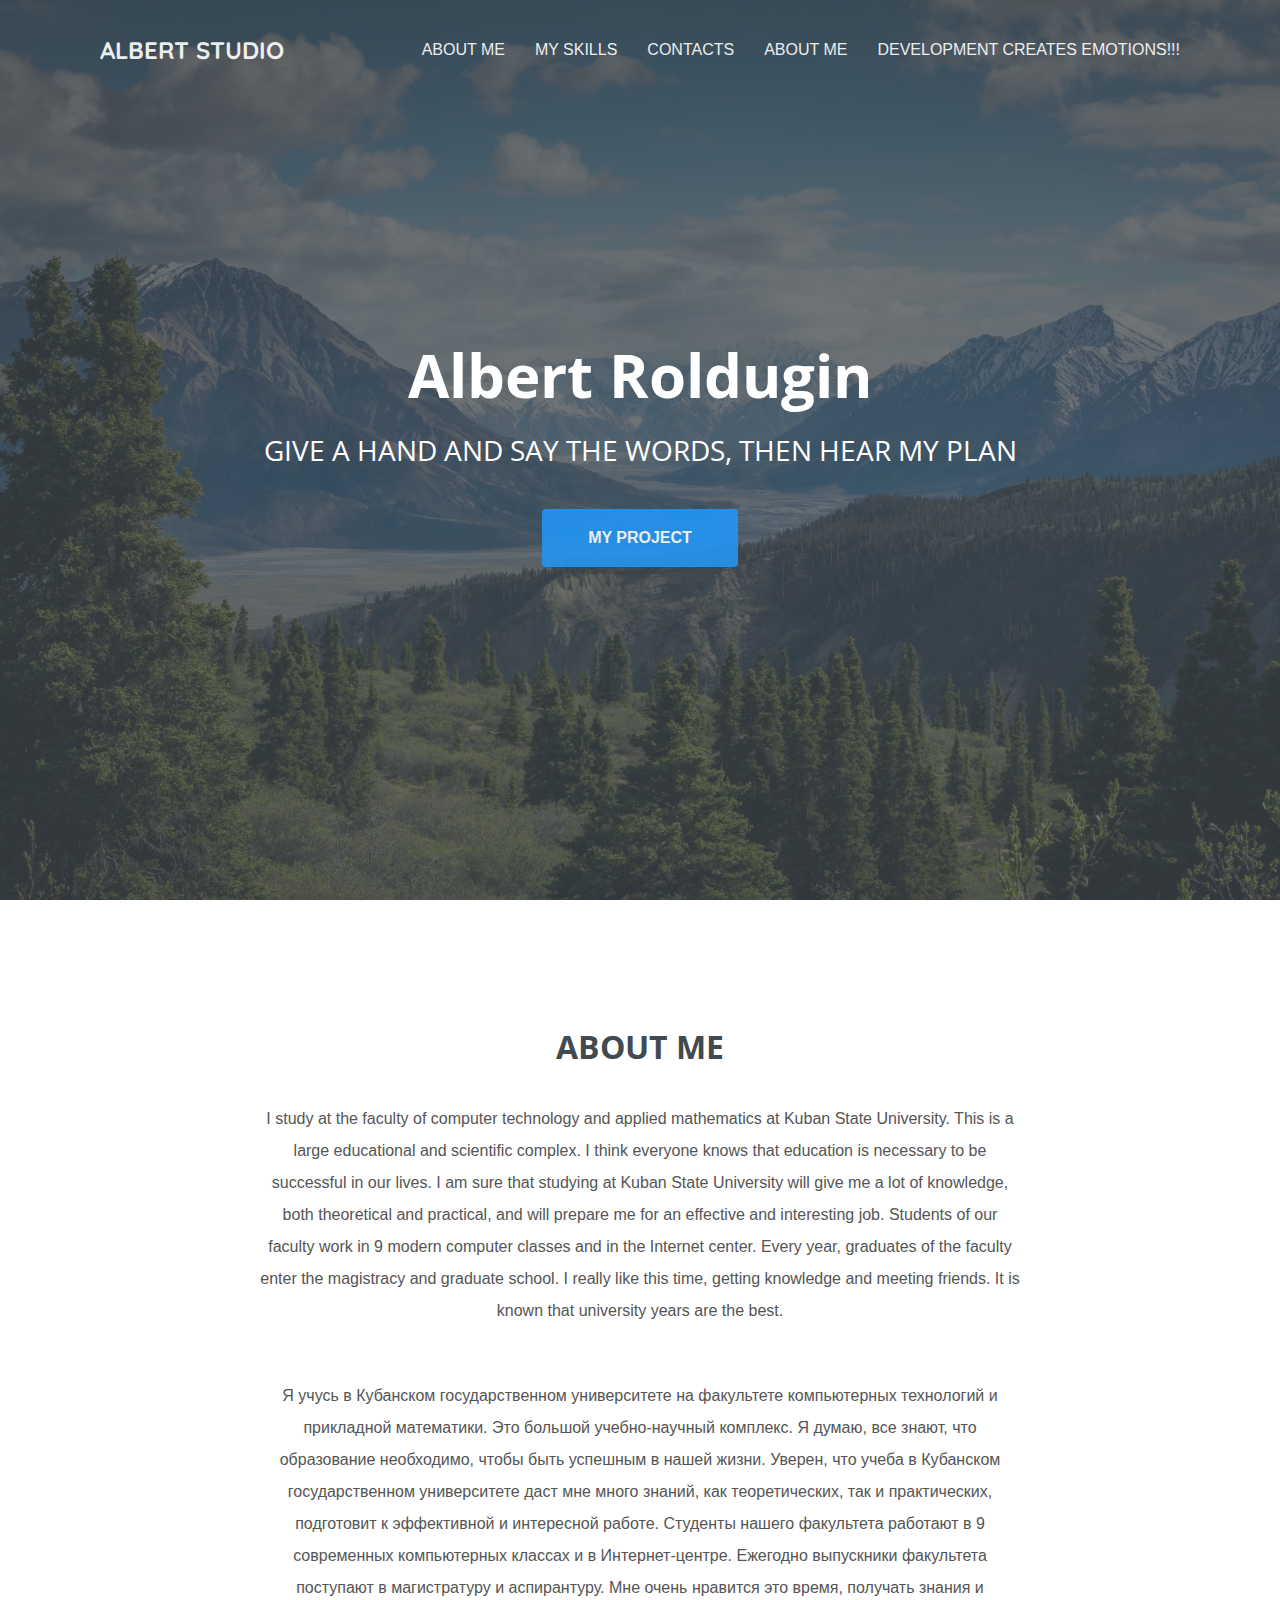
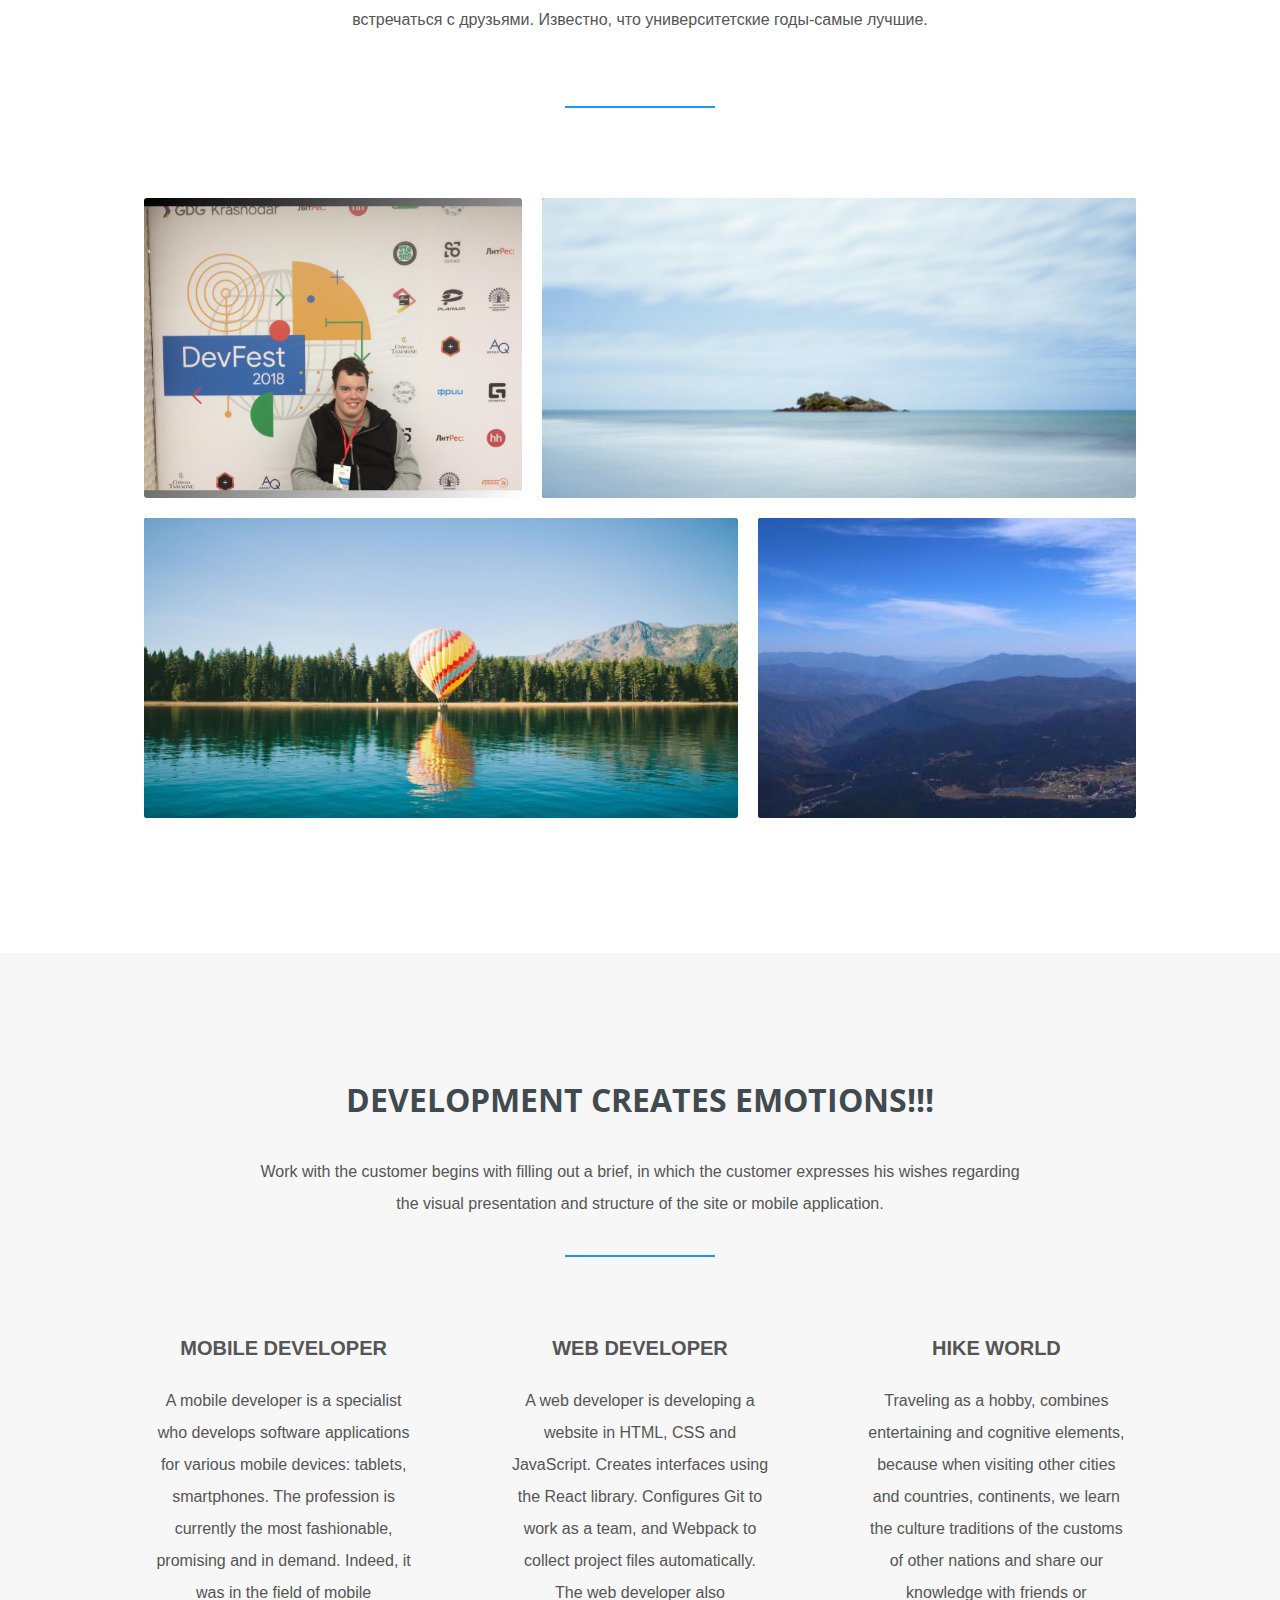
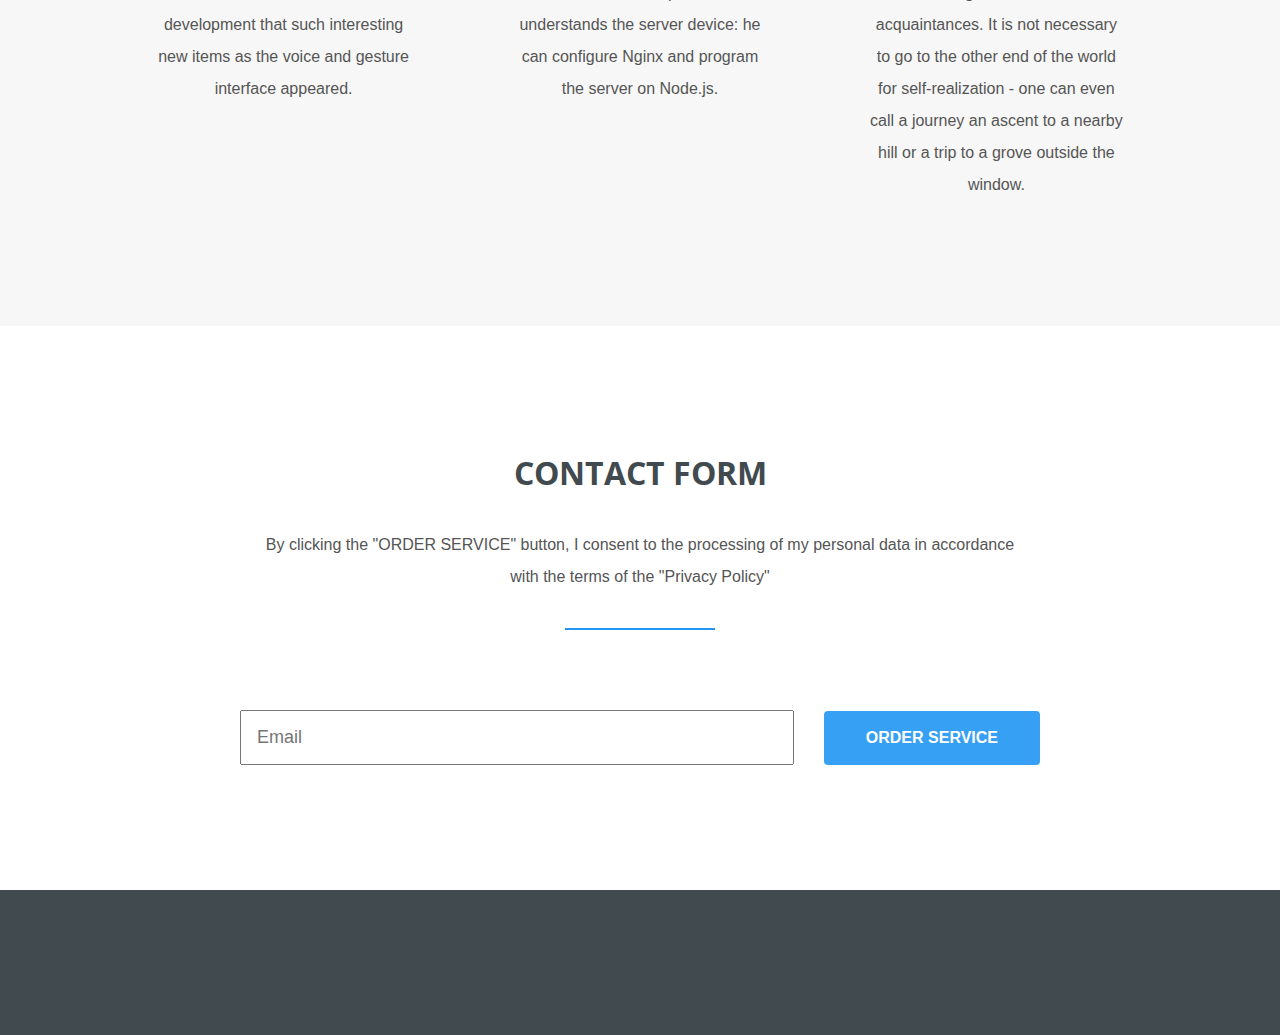
<file: index.html>
<!DOCTYPE html>
<html>
<head>
    <meta charset="utf-8">
    <meta http-equiv="X-UA-Compatible" content="IE=edge">
    <meta name="viewport" content="width=device-width, initial-scale=1">
    <title>Kubsu Portfolio Page</title>

	<link href="https://fonts.googleapis.com/css?family=Open+Sans" rel="stylesheet">
	<link href="https://fonts.googleapis.com/css?family=Quicksand" rel="stylesheet">
    <link rel="stylesheet" href="https://use.fontawesome.com/releases/v5.7.2/css/all.css" integrity="sha384-fnmOCqbTlWIlj8LyTjo7mOUStjsKC4pOpQbqyi7RrhN7udi9RwhKkMHpvLbHG9Sr" crossorigin="anonymous">
	<link rel="stylesheet" href="assets/css/styles.css">
    <link rel="shortcut icon" href="assets/img/unnamed.jpg" type="image/x-icon">
</head>

<body>


		<header>
			<div class="header__1200px">
				<div><h2><a href="#">ALBERT STUDIO</a></h2></div>
				<nav>
					<li><a href="#ABOUT">ABOUT ME</a></li>
					<li><a href="#MY SKILLS">MY SKILLS</a></li>
					<li><a href="#">CONTACTS</a></li>
					<li><a name="ABOUT"> ABOUT ME</a></li>
					<li><a name="MY SKILLS">DEVELOPMENT CREATES EMOTIONS!!!</a></li>
				</nav>
			</div>
		</header>

	<section class="hero">
		<div class="background-image" style="background-image: url(assets/img/hero.jpg);"></div>
		<h1>Albert Roldugin </h1>
		<h3>GIVE A HAND AND SAY THE WORDS, THEN HEAR MY PLAN</h3>
		<a href="tasks.html" class="btn">My Project</a>
	</section>


	<section class="our-work">
		<h3 class="title">ABOUT ME</h3>
		<!-- <p>^<div class="about__information"> -->
        <div class="information">
            <p>

I study at the faculty of computer technology and applied mathematics at Kuban State University.
This is a large educational and scientific complex.
I think everyone knows that education is necessary to be successful in our lives.
I am sure that studying at Kuban State University will give me a lot of knowledge, both theoretical and practical, and will prepare me for an effective and interesting job.
Students of our faculty work in 9 modern computer classes and in the Internet center. Every year, graduates of the faculty enter the magistracy and graduate school.
I really like this time, getting knowledge and meeting friends.
It is known that university years are the best.
            </p>
            <br>
            <p>
                Я учусь в Кубанском государственном университете на факультете компьютерных технологий и прикладной математики.
Это большой учебно-научный комплекс.
Я думаю, все знают, что образование необходимо, чтобы быть успешным в нашей жизни.
Уверен, что учеба в Кубанском государственном университете даст мне много знаний, как теоретических, так и практических, подготовит к эффективной и интересной работе.
Студенты нашего факультета работают в 9 современных компьютерных классах и в Интернет-центре. Ежегодно выпускники факультета поступают в магистратуру и аспирантуру.
Мне очень нравится это время, получать знания и встречаться с друзьями.
Известно, что университетские годы-самые лучшие.

            </p>
        </div>
    </div></p>
		<hr>

		<ul class="grid">

			<li class="small imgPhoto">
				<img src="assets/img/rdV0dX4YCkI.jpg" alt="">
				<div class="img__info">
					<h1>Да да я появился</h1>
					<hr>
					<p>Тут что-то написано</p>
				</div>
			</li>
			<li class="large imgPhoto">
				<img src="assets/img/island.jpg" alt="">
				<div class="img__info">
					<h1>Да да я появился</h1>
					<hr>
					<p>Тут что-то написано</p>
				</div>
			</li>
			<li class="large imgPhoto">
				<img src="assets/img/balloon.jpg" alt="">
				<div class="img__info">
					<h1>Да да я появился</h1>
					<hr>
					<p>Тут что-то написано</p>
				</div>
			</li>
			<li class="small imgPhoto">
				<img src="assets/img/mountain.jpg" alt="">
				<div class="img__info">
					<h1>Да да я появился</h1>
					<hr>
					<p>Тут что-то написано</p>
				</div>
			</li>

		</div>
	</section>


	<section class="features">
		<h3 class="title">DEVELOPMENT CREATES EMOTIONS!!!</h3>
		<p>Work with the customer begins with filling out a brief, in which the customer expresses his wishes regarding the visual presentation and structure of the site or mobile application.</p>
		<hr>

		<ul class="grid">
			<li>
				<i class="fas fa-mobile-alt"></i>
				<h4>MOBILE DEVELOPER</h4>
				<p>A mobile developer is a specialist who develops software applications for various mobile devices: tablets, smartphones. The profession is currently the most fashionable, promising and in demand. Indeed, it was in the field of mobile development that such interesting new items as the voice and gesture interface appeared.</p>

			</li>
			<li>
				<i class="fas fa-cubes"></i>
				<h4>WEB DEVELOPER</h4>
				<p>A web developer is developing a website in HTML, CSS and JavaScript. Creates interfaces using the React library. Configures Git to work as a team, and Webpack to collect project files automatically. The web developer also understands the server device: he can configure Nginx and program the server on Node.js.</p>
			</li>
			<li>
				<i class="fas fa-globe-europe"></i>
				<h4>HIKE WORLD</h4>
				<p>Traveling as a hobby, combines entertaining and cognitive elements, because when visiting other cities and countries, continents, we learn the culture traditions of the customs of other nations and share our knowledge with friends or acquaintances. It is not necessary to go to the other end of the world for self-realization - one can even call a journey an ascent to a nearby hill or a trip to a grove outside the window.</p>
			</li>
		</div>
	</section>


	<section class="contact">
		<h3 class="title">CONTACT FORM</h3>
		<p>By clicking the "ORDER SERVICE" button, I consent to the processing of my personal data in accordance with the terms of the "Privacy Policy"</p>
		<hr>

		<form>
			<input type="email" placeholder="Email">
			<a href="#" class="btn">order service</a>
		</form>
	</section>





	<!-- <div class="hhh">
		<div class="ppp">
			<h1>text 1</h1>
			<p>text 1</p>
		</div>
		<div class="ppp">
			<h1>text 2</h1>
			<p>text 2</p>
		</div>
		<div class="ppp">
			<h1>text 3</h1>
			<p>text 3</p>
		</div>

		<div id="ppp">
			<h1>text id</h1>
			<p>text id</p>
		</div>
	</div> -->




	<footer>
		<ul>
			<li><a href="https://twitter.com/home" target="_blanck">		<i class="fab fa-twitter-square"></i>		</a></li>
			<li><a href="https://ru-ru.facebook.com" target="_blanck">		<i class="fab fa-facebook-square"></i>		</a></li>
			<li><a href="https://github.com" target="_blanck">		<i class="fab fa-git-square"></i></a></li>
			<li><a href="https://vk.com/aroldugin" target="_blanck">		<i class="fab fa-vk"></i>		</a></li>
		</ul>
	</footer>

</body>

</html>
</file>
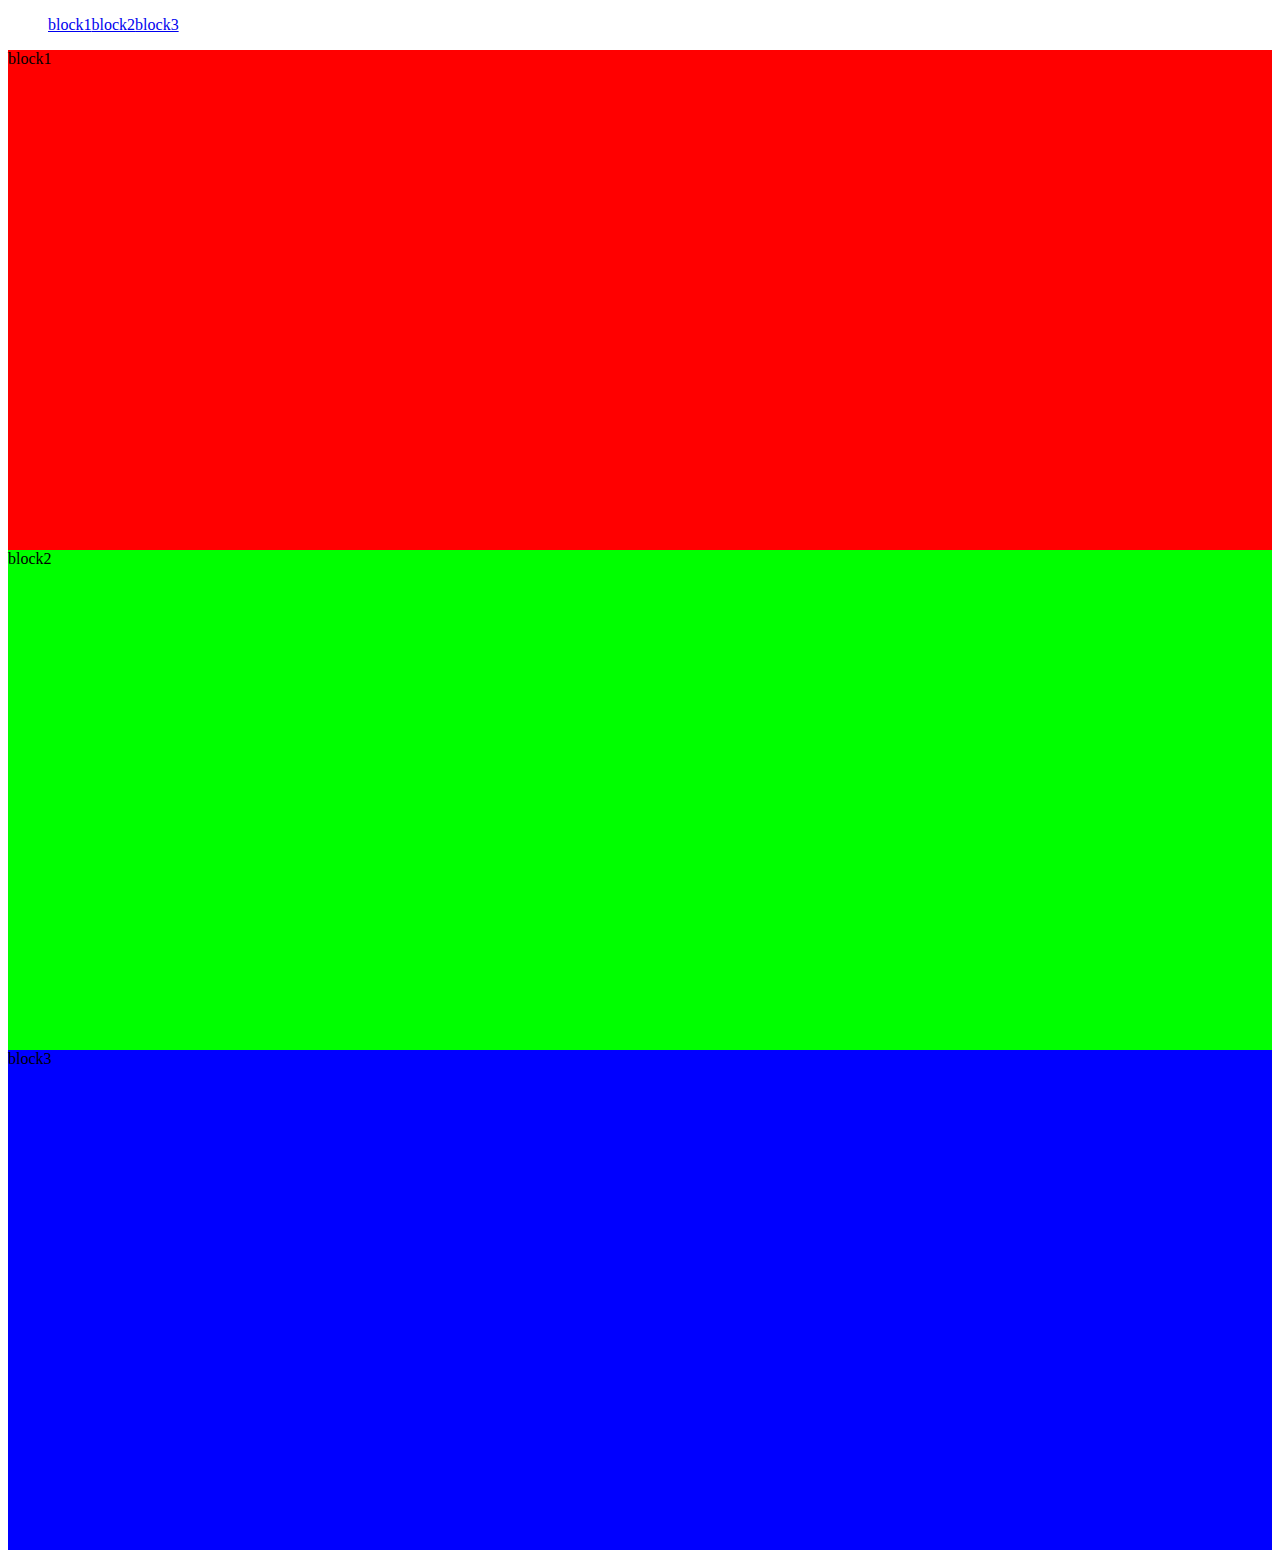
<file: scroll.html>
<!DOCTYPE html>
<html lang="ru">
<head>
	<meta charset="UTF-8">
	<title>Плавный scroll jQuery</title>
	<!--Подключаем jQuery-->
	<script src="http://code.jquery.com/jquery-1.7.1.min.js"></script>
	<style>
		.nav ul{
			overflow: hidden;
		}
		.nav li{
			list-style: none;
			float: left;
		}
		#block1{
			width:100%;
			height:500px;
			background-color: #f00;
		}
		#block2{
			width:100%;
			height:500px;
			background-color: #0f0;
		}
		#block3{
			width:100%;
			height:500px;
			background-color: #00f;
		}
	</style>
</head>
<body>
	<div class="nav">
		<ul>
			<li><a href="#block1">block1</a></li>
			<li><a href="#block2">block2</a></li>
			<li><a href="#block3">block3</a></li>
		</ul>
	</div>
	<div id="block1">block1</div>
	<div id="block2">block2</div>
	<div id="block3">block3</div>
</body>
</html>
<script type="text/javascript">
	jQuery(document).ready(function(){
	    jQuery('.nav a[href^="#"]').click( function(){
	        var scroll_el = jQuery(this).attr('href');
	        var destination = jQuery(scroll_el).offset().top;
	        if (jQuery(scroll_el).length != 0) {
	            jQuery('html, body').animate( { scrollTop: destination }, 1100 );
	        }
	        return false;
	    });
	})
</script>
</file>
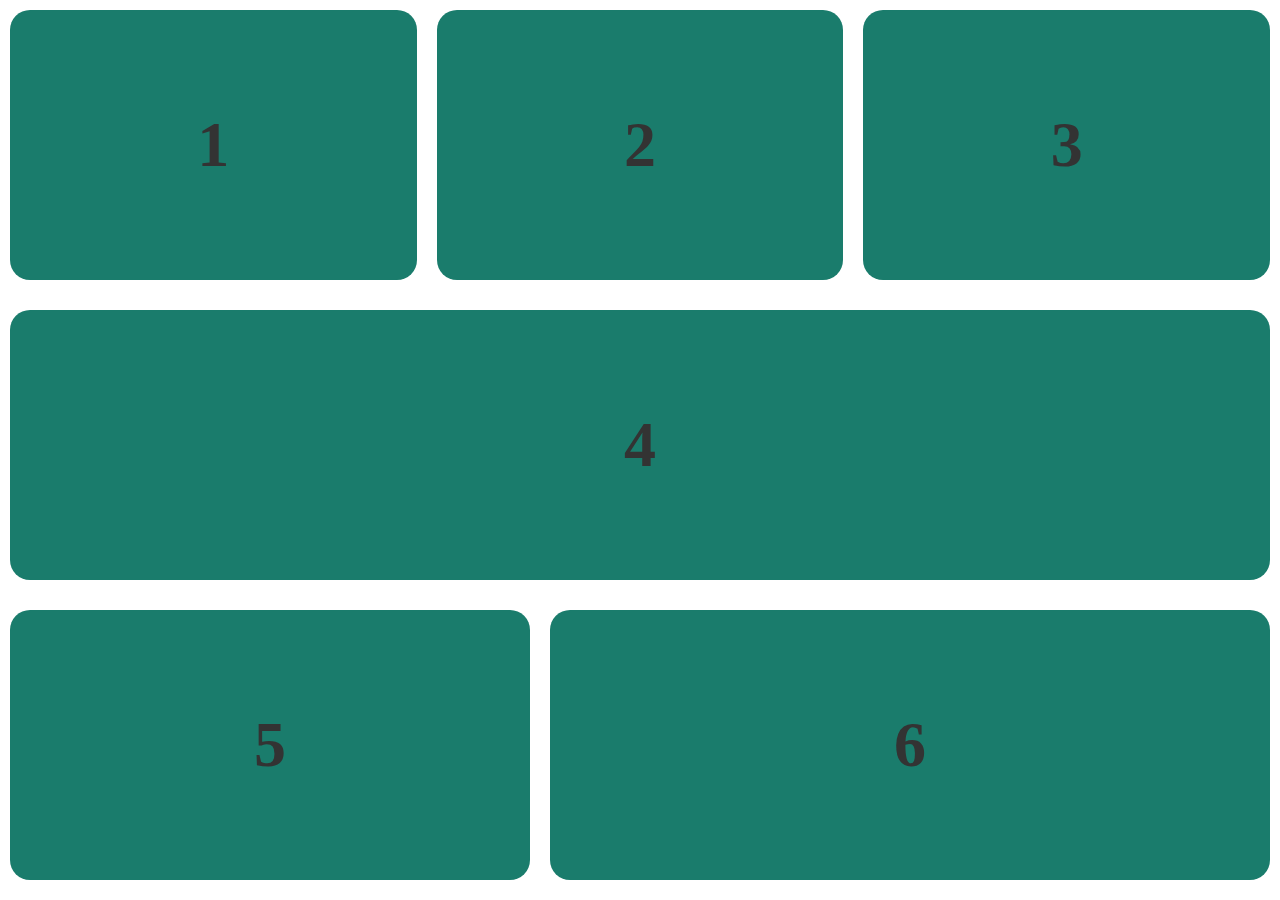
<file: task2.html>
<!DOCTYPE html>
<html lang="en">
<head>
    <meta charset="UTF-8">
    <meta name="viewport" content="width=device-width, initial-scale=1.0">
    <title>Задание 2</title>
    <link rel="stylesheet" href="assets/css/task2.css">
</head>
<body>
    <div class="container">
        <div class="item"><span>1</span></div>
        <div class="item"><span>2</span></div>
        <div class="item"><span>3</span></div>
        <div class="item" style="flex-basis: 100%;"><span>4</span></div>
        <div class="item"><span>5</span></div>
        <div class="item" style="flex-grow: 2;"><span>6</span></div>
    </div>
</body>
<script src="assets/js/task2.js"></script>
</html>
</file>
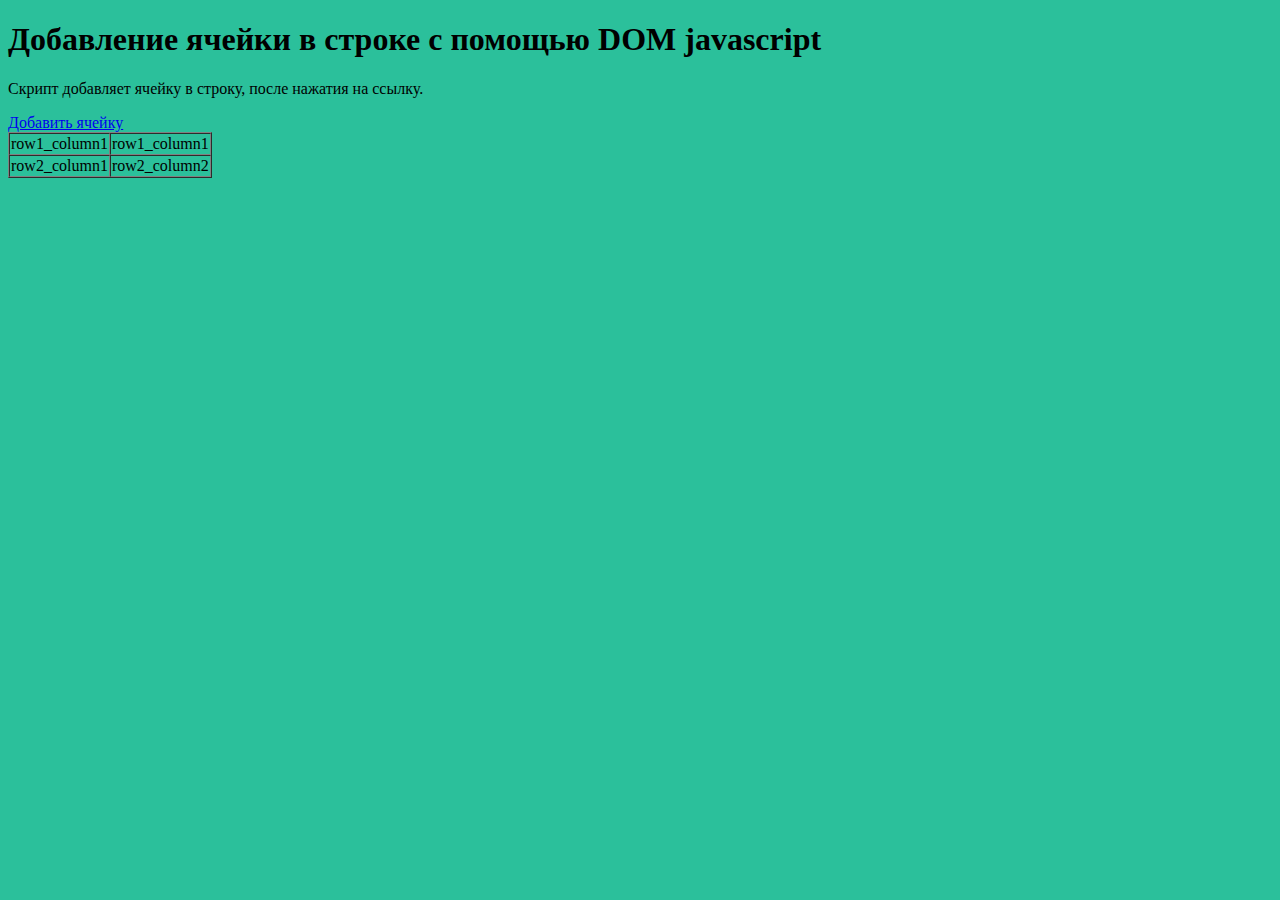
<file: task3.html>
<!DOCTYPE html>
<html lang="en">
<head>
    <meta charset="UTF-8">
    <meta name="viewport" content="width=device-width, initial-scale=1.0">
    <title>Table.append</title>
</head>
<body>


    <style>
        body {
            background-color: #2bc09b;
        }
    </style>

    <h1>Добавление ячейки в строке с помощью DOM javascript</h1>
    <p>Скрипт добавляет ячейку в строку, после нажатия на ссылку.</p>

    <a href="javascript://" onclick="addRow('myTable');return false;">Добавить ячейку</a>
    <table id="myTable" cellspacing="0" border="1">
        <tbody>
            <tr>
                <td>row1_column1</td>
                <td>row1_column1</td>
            </tr>
            <tr>
                <td>row2_column1</td>
                <td>row2_column2</td>
            </tr>
        </tbody>
    </table>

    <script type="text/javascript">
        function addRow(id){
            var elements = document.querySelectorAll('tbody > tr'); 
            for (var i = 0; i < elements.length; i++) { 
                // alert( elements[i].innerHTML );
                var td = document.createElement('td');
                td.innerHTML = 'row1_column1'; 
                elements[i].appendChild(td);
            }
        }
    </script>

</body>
</html>
</file>
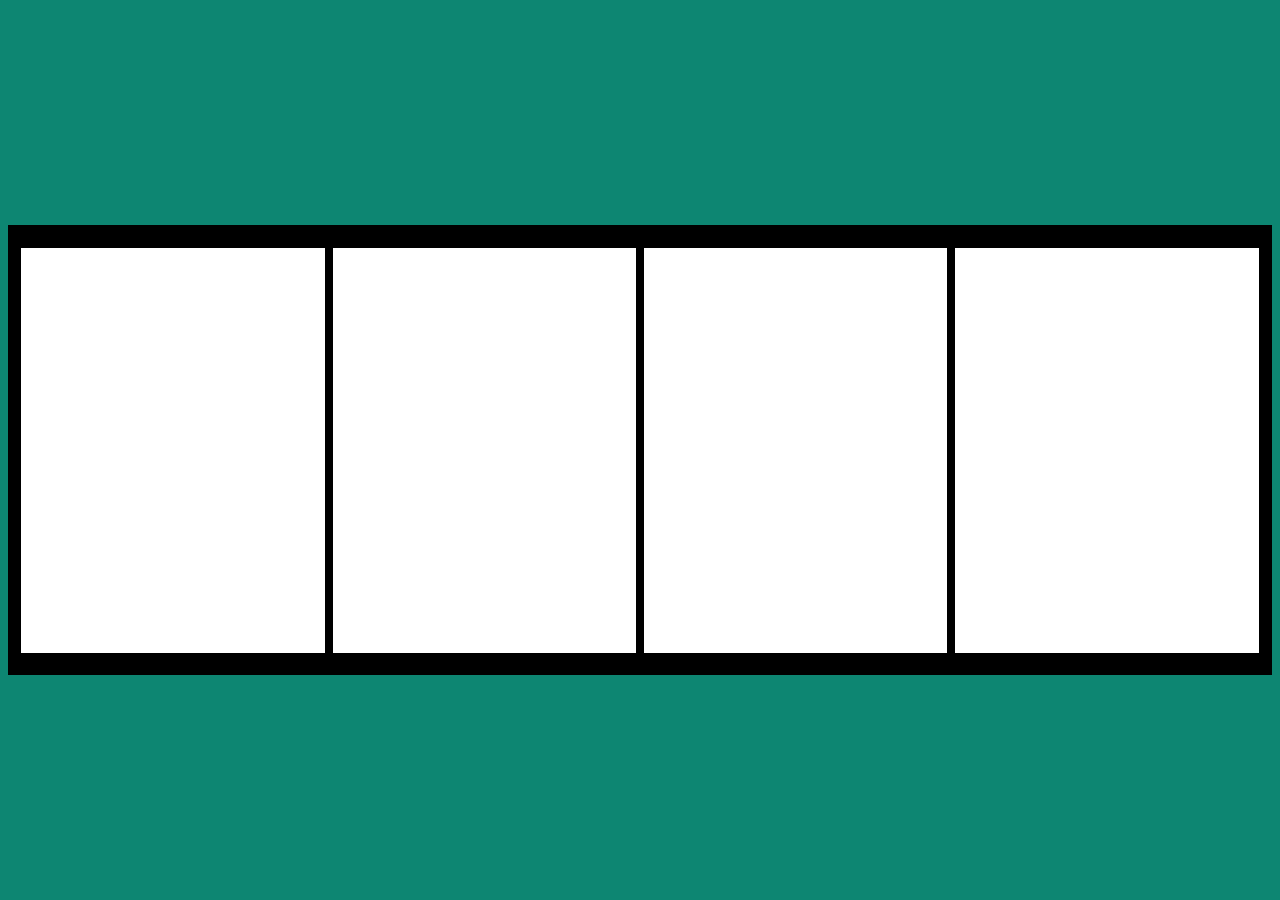
<file: task4.html>
<!DOCTYPE html>
<html lang="en">
<head>
    <meta charset="UTF-8">
    <meta name="viewport" content="width=device-width, initial-scale=1.0">
    <title>Document</title>
</head>
<body>


    <div id="hoverColor" class="container">
        <style>
            body{
                background-color: rgb(13, 134, 114);
            }
          #img__box {
            display: flex;
            justify-content: center;
            align-items: center;
            width: 100%;
            height: 50vh;
            margin-top: 25vh;
            background-color: #000;
          }
  
          .div__img {
            width: 24%;
            margin: 4px;
            height: 90%;
            background-color: #fff;
          }
        </style>


        <div id="img__box">
          <div class="div__img"></div>
          <div class="div__img"></div>
          <div class="div__img"></div>
          <div class="div__img"></div>
        </div>


        <script>
            img__box.onclick = tabler;
            img__box.onmouseover = img__box.onmouseout = handler;
            function handler(event) {
                var Mass = document.querySelectorAll("#img__box .div__img");
                let rand = Math.random() * (Mass.length);
                var i = Math.floor(rand);
                if (event.type == 'mouseover') {
                    var step;
                    for (step = 0; step < Mass.length; step++) {
                        Mass[step].style.backgroundColor = "#fff";
                    }
                }
                if (event.type == 'mouseout') {
                    Mass[i].style.backgroundColor = "rgb(255, 208, 0)";
                }
            }
            function tabler(event) {
                var Mass = document.querySelectorAll("#img__box .div__img");
                let rand = Math.random() * (Mass.length);
                var i = Math.floor(rand);
                var step;
                for (step = 0; step < Mass.length; step++) {
                    Mass[step].style.backgroundColor = "#fff";
                }
                Mass[i].style.backgroundColor = "rgb(255, 208, 0)";
            }
        </script>
      </div>

    
</body>
</html>
</file>
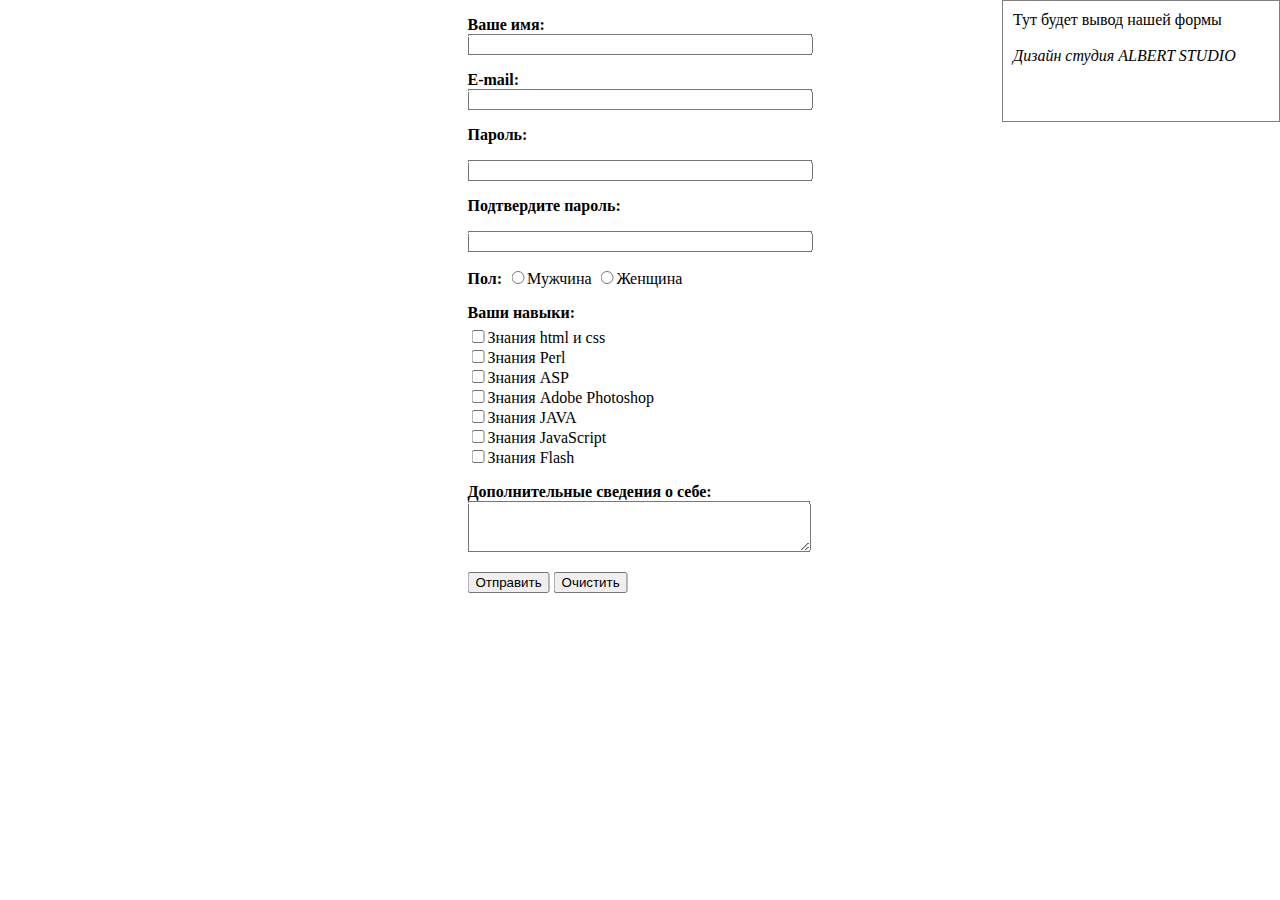
<file: task7.html>
<!DOCTYPE html>
<html lang="en">
<head>
    <meta charset="UTF-8">
    <meta name="viewport" content="width=device-width, initial-scale=1.0">
    <title>Document</title>
    <link rel="stylesheet" href="assets/css/task7.css">

    <script type="text/javascript" src="jquery.js"></script>
    <script type="text/javascript">

       /**
         * Функция для отправки формы средствами Ajax
         * @author Дизайн студия ox2.ru
         **/
        function AjaxFormRequest(result_id,form_id,url) {
            jQuery.ajax({
                url:     url, //Адрес подгружаемой страницы
                type:     "POST", //Тип запроса
                dataType: "html", //Тип данных
                data: jQuery("#"+form_id).serialize(), 
                success: function(response) { //Если все нормально
                document.getElementById(result_id).innerHTML = response;
            },
            error: function(response) { //Если ошибка
            document.getElementById(result_id).innerHTML = "Ошибка при отправке формы";
            }
         });
    }
</script>

</head>
<body>

    <!-- Блок в который выводим инфу -->
    <div class="result_div_id" id="result_div_id"
    style="position: absolute;
    top: 0;
    right: 0;
    height: 100px;
    width: 20%;
    border: 1px solid gray; 
    padding: 10px;">
        Тут будет вывод нашей формы<br/>
        <br/>
        <em>Дизайн студия ALBERT STUDIO</em>
    </div>

    <!-- Добавляем поле name -->
    <div class="forma">
        <form name="test" method="post" action="" id="form_id">
            <p><b>Ваше имя:</b><br>
            <input type="text" name="name" id="somebodyname" size="40">
            </p>
            <p><b>E-mail:</b><br>
                <input type="email" name="email" id="somebodymail" size="40" onblur="validateEmail()">
            </p>
            <p><b>Пароль:</b>
                <div>
                    <input id="password1" width="100%" type="password" size="40">
                </div>
                
            <p><b>Подтвердите пароль:</b>
                <div>
                    <input id="password2" type="password" size="40" onblur="validatePassword()">
                </div>
            </p>
            <p><span style="margin-left: 0;"><b>Пол:</b></span>
                <input type="radio" id="radio-1-1" name="Gender" value="male" class="regular-radio" 
                /><label for="radio-1-1"></label><span>Мужчина</span>
                <input type="radio" id="radio-1-2" name="Gender" value="female" class="regular-radio" 
                /><label for="radio-1-2"></label><span>Женщина</span>
            </p>
            <p><b>Ваши навыки:</b><Br><span style="display:block; height: 5px"></span>
            <input type="checkbox" id="checkbox-1-1" class="regular-checkbox" name="browser" value="ie"><label for="checkbox-1-1"></label><span>Знания html и css</span><Br>
            <input type="checkbox" id="checkbox-1-2" class="regular-checkbox" name="browser" value="ie"><label for="checkbox-1-2"></label><span>Знания Perl</span><Br>
            <input type="checkbox" id="checkbox-1-3" class="regular-checkbox" name="browser" value="ie"><label for="checkbox-1-3"></label><span>Знания ASP</span><Br>
            <input type="checkbox" id="checkbox-1-4" class="regular-checkbox" name="browser" value="ie"><label for="checkbox-1-4"></label><span>Знания Adobe Photoshop</span><Br>
            <input type="checkbox" id="checkbox-1-5" class="regular-checkbox" name="browser" value="ie"><label for="checkbox-1-5"></label><span>Знания JAVA</span><Br>
            <input type="checkbox" id="checkbox-1-6" class="regular-checkbox" name="browser" value="ie"><label for="checkbox-1-6"></label><span>Знания JavaScript</span><Br>
            <input type="checkbox" id="checkbox-1-7" class="regular-checkbox" name="browser" value="ie"><label for="checkbox-1-7"></label><span>Знания Flash</span><Br>
            </p>
            <p><b>Дополнительные сведения о себе:</b><Br>
            <textarea name="comment" id="somebodyinfo" cols="40" rows="3"></textarea></p>
            <p>
                <!-- <input type="submit" value="Отправить" onclick="validatePassword()"> -->
            <input type="button" value="Отправить" onclick="AjaxFormRequest('result_div_id', 'form_id', 'form.php')" />
            <input type="reset" value="Очистить" onchange="clearForm()"></p>
        </form>




        <script type="text/javascript">
            window.onload = function () {
                document.getElementById("password1").onblur = validatePassword;
                document.getElementById("password2").onblur = validatePassword;
            }
            function validateEmail(){
                var email=document.getElementById("somebodymail").value;
                var r = email.match(/^[0-9a-z-\.]+\@[0-9a-z-]{2,}\.[a-z]{2,}$/i);
                if (!r){
                    // document.getElementById("somebodymail").setCustomValidity("email Don't Match");
                    alert('Уверены что email введен верно?')
                    return false
                }
            }
            function validatePassword(){
            var pass2=document.getElementById("password2").value;
            var pass1=document.getElementById("password1").value;
            if (pass1!=pass2 || pass1=="" || pass2=="")
                document.getElementById("password2").setCustomValidity("Passwords Don't Match");
            else
                document.getElementById("password2").setCustomValidity("Passwords Don't Match");
            //empty string means no validation error
            }
  
            function clearForm(){
                document.getElementsByTagName("checkbox").value = "";
                document.getElementsByTagName("password").value = "";
                document.getElementsByTagName("radio").value = "";
                document.getElementById("somebodyinfo").value = "";
                document.getElementById("somebodyname").value = "";
                document.getElementById("somebodymail").value = "";
            }
        </script>






    </div>
</body>
</html>
</file>
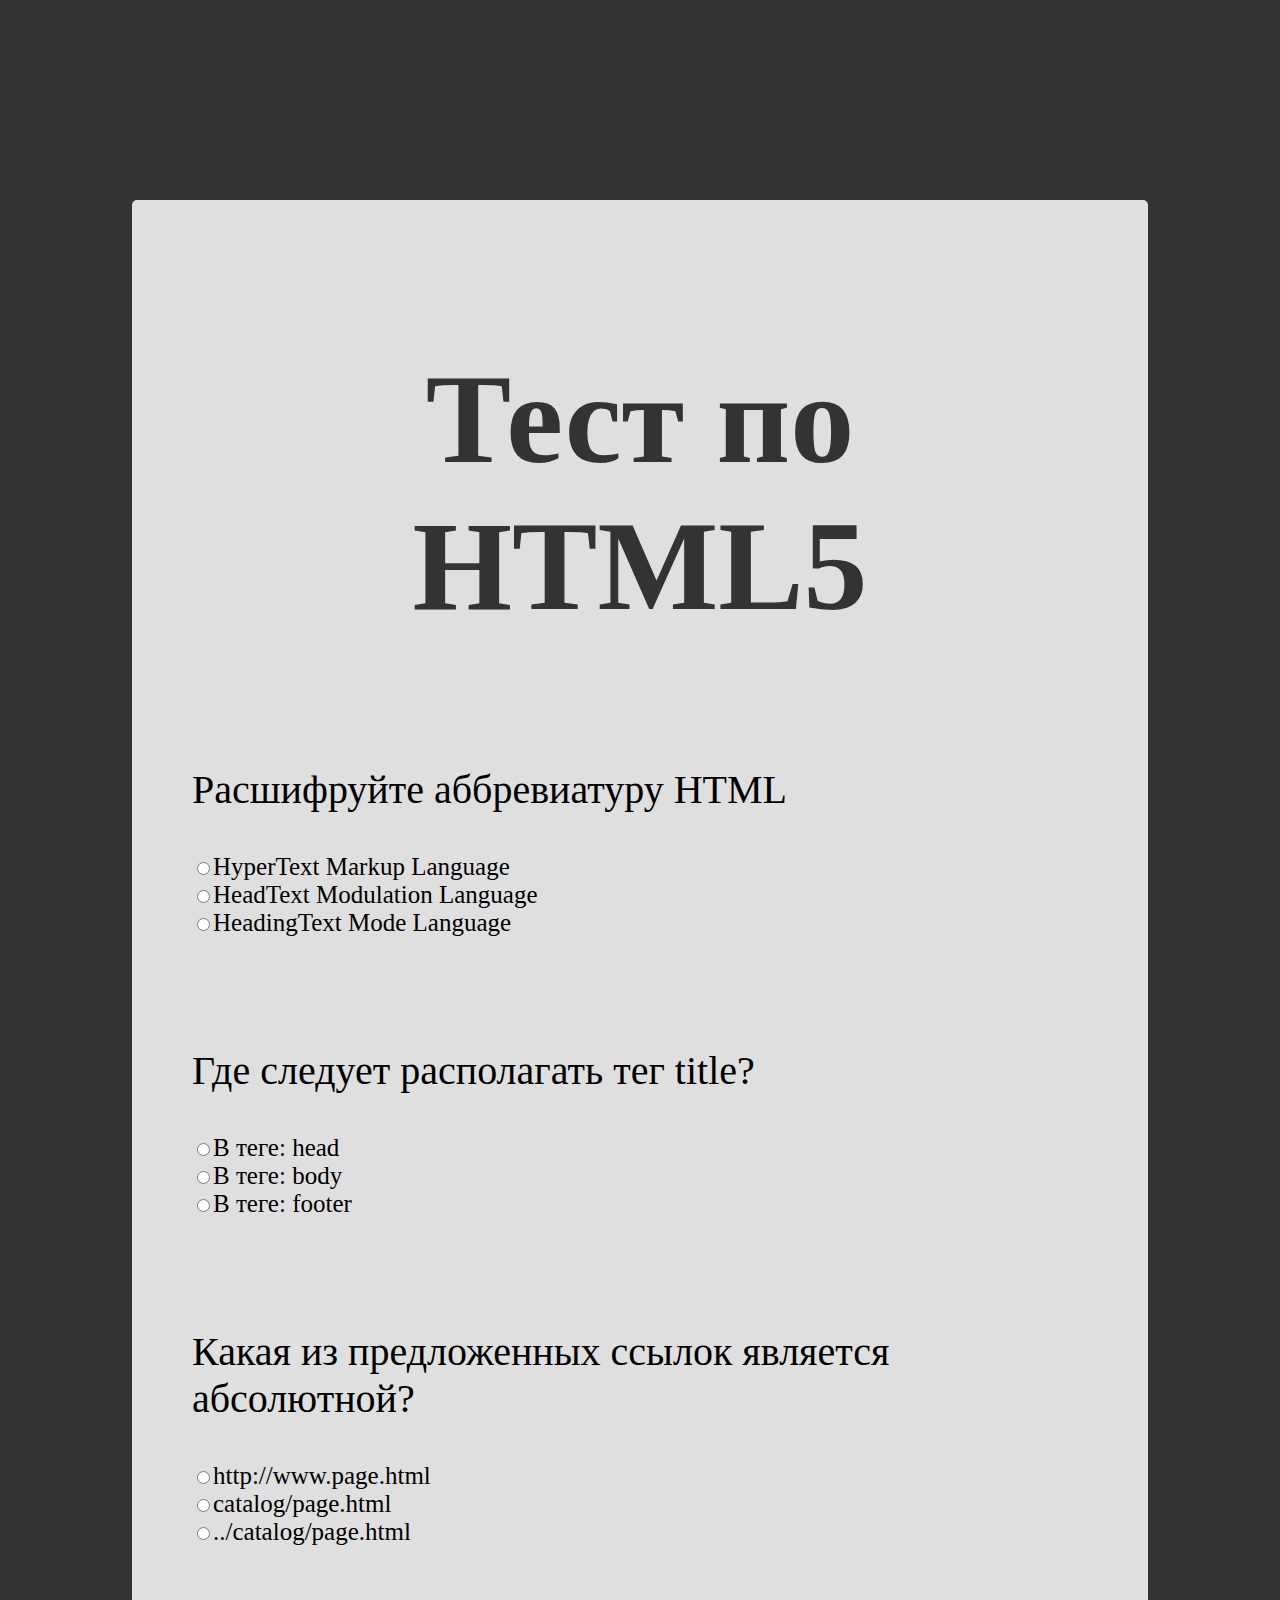
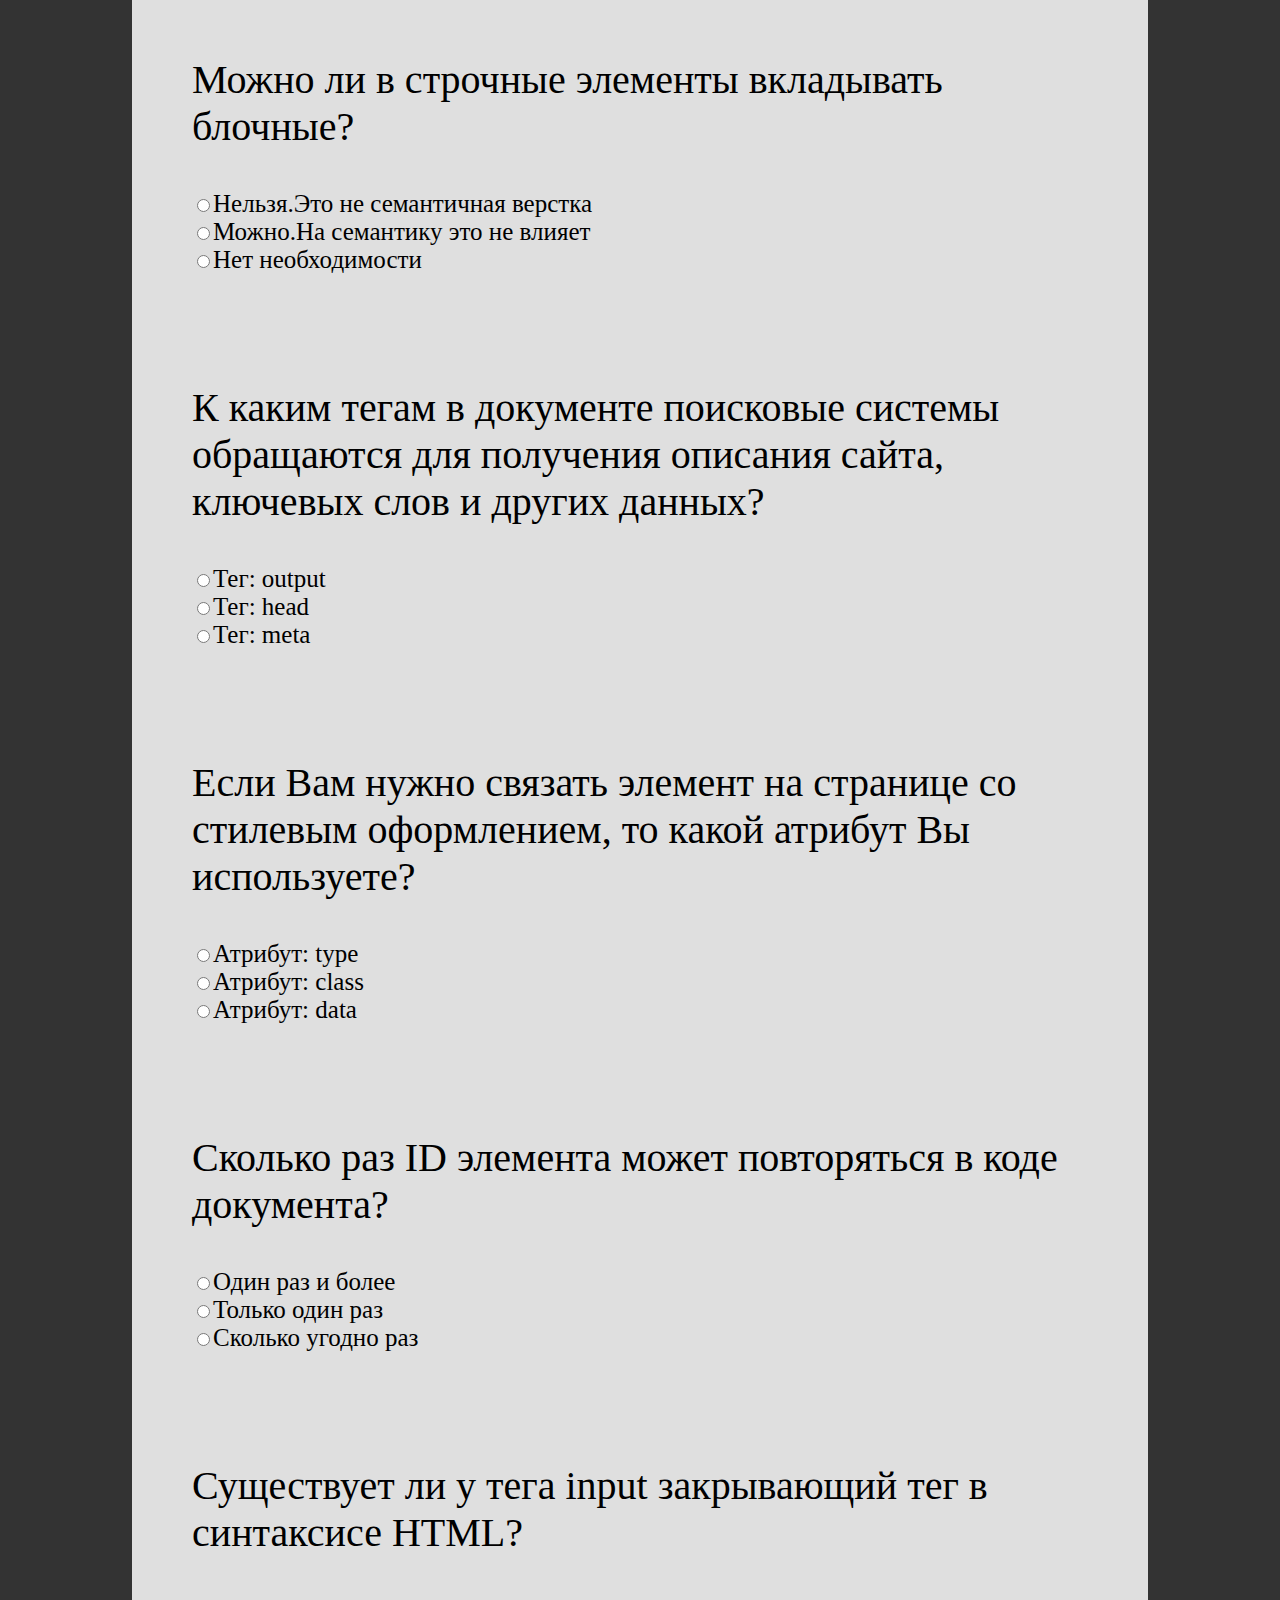
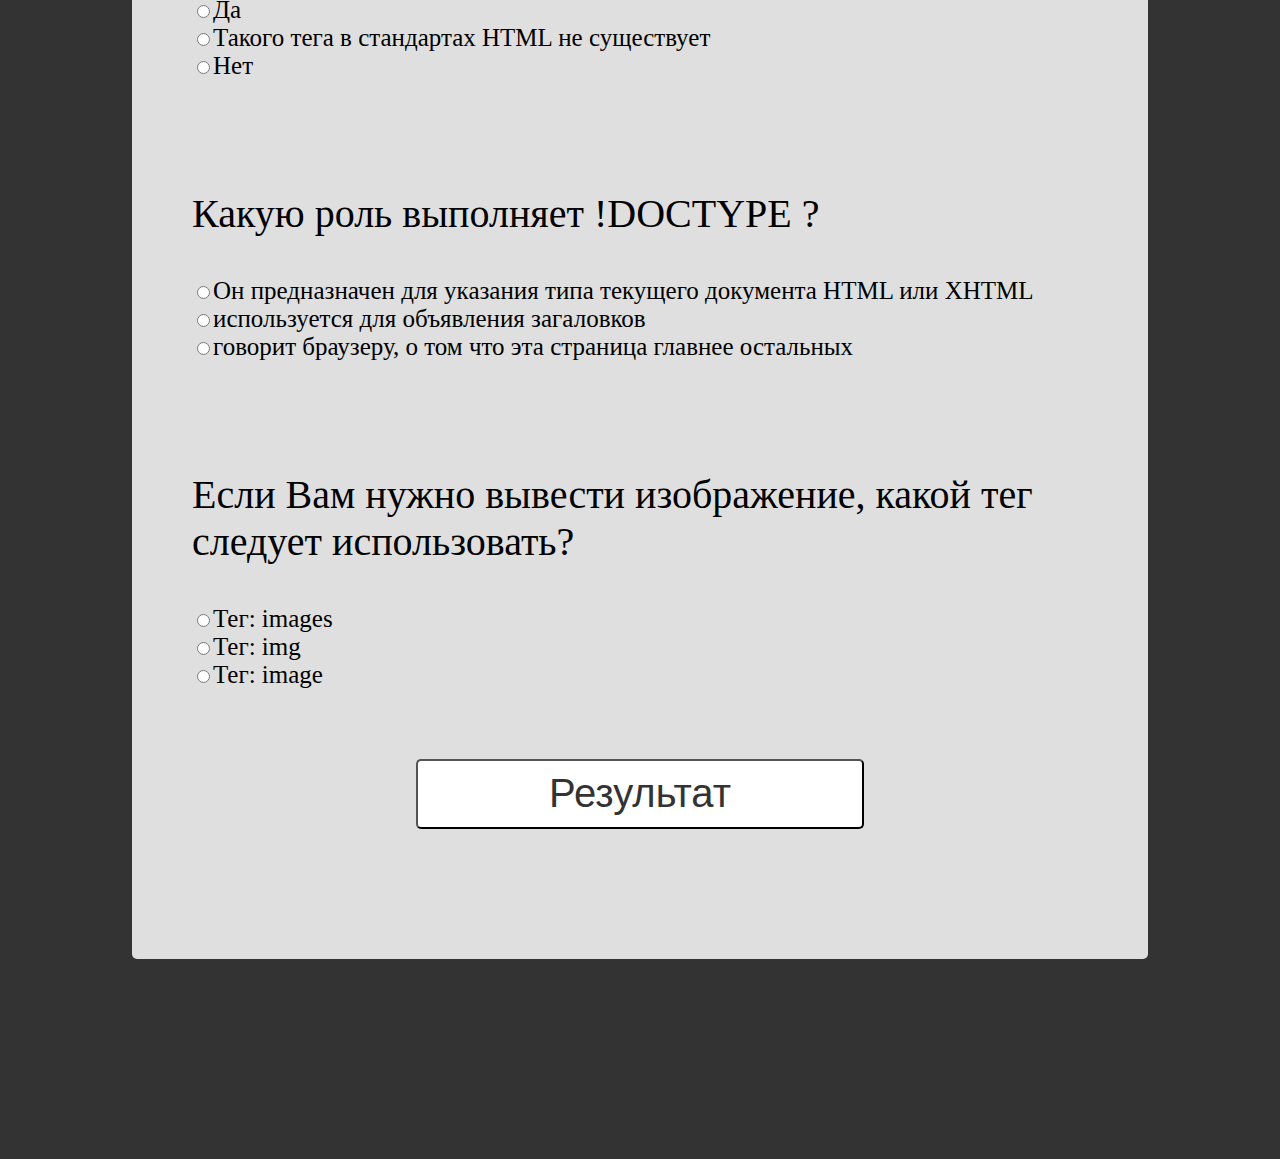
<file: task8.html>
<!DOCTYPE HTML>
<html>
<head>
 <meta charset="utf-8">
 <title> HTML Test</title>
 <link rel="stylesheet" href="assets/css/task8.css">
</head>
<body>


<div class="container">
    <div class="header">
        <h1>Тест по HTML5</h1>
        <div class="main__form">

            <form action="result.php" method="POST">
                <div>
                    <p>Расшифруйте аббревиатуру HTML</p>
                    <label><input  name="q1" type="radio"value="a">HyperText Markup Language</label> 
                    <label><input name="q1" type="radio" value="b">HeadText Modulation Language</label> 
                    <label><input  name="q1" type="radio" value="c">HeadingText Mode Language</label>
                </div>
                <div>
                    <p>Где следует располагать тег title?</p>
                    <label><input name="q2" type="radio" value="a" >В теге: head</label> 
                    <label><input name="q2" type="radio"value="b">В теге: body</label> 
                    <label><input name="q2" type="radio"value="c">В теге: footer</label>
                </div>
                <div>
                    <p>Какая из предложенных ссылок является абсолютной?</p>
                    <label><input name="q3" type="radio" value="a" >http://www.page.html</label> 
                    <label><input name="q3" type="radio"value="b">catalog/page.html</label> 
                    <label><input name="q3" type="radio"value="c">../catalog/page.html</label>
                </div>
                <div>
                    <p>Можно ли в строчные элементы вкладывать блочные?</p>
                    <label><input name="q4" type="radio" value="a" >Нельзя.Это не семантичная верстка</label> 
                    <label><input name="q4" type="radio"value="b">Можно.На семантику это не влияет</label> 
                    <label><input name="q4" type="radio"value="c">Нет необходимости</label>
                </div>
                <div>
                    <p>К каким тегам в документе поисковые системы обращаются для получения описания сайта, ключевых слов и других данных?</p>
                    <label><input name="q5" type="radio" value="a" >Тег: output</label> 
                    <label><input name="q5" type="radio"value="b">Тег: head</label> 
                    <label><input name="q5" type="radio"value="c">Тег: meta</label>
                </div>
                <div>
                    <p>Если Вам нужно связать элемент на странице со стилевым оформлением, то какой атрибут Вы используете?</p>
                    <label><input name="q6" type="radio" value="a" >Атрибут: type</label> 
                    <label><input name="q6" type="radio"value="b">Атрибут: class</label> 
                    <label><input name="q6" type="radio"value="c">Атрибут: data</label>
                </div>
                <div>
                    <p>Сколько раз ID элемента может повторяться в коде документа?</p>
                    <label><input name="q7" type="radio" value="a" >Один раз и более</label> 
                    <label><input name="q7" type="radio"value="b">Только один раз</label> 
                    <label><input name="q7" type="radio"value="c">Сколько угодно раз</label>
                </div>
                <div>
                    <p>Существует ли у тега input закрывающий тег в синтаксисе HTML?</p>
                    <label><input name="q8" type="radio" value="a" >Да</label> 
                    <label><input name="q8" type="radio"value="b">Такого тега в стандартах HTML не существует</label> 
                    <label><input name="q8" type="radio"value="c">Нет</label>
                </div>
                <div>
                    <p>Какую роль выполняет !DOCTYPE ?</p>
                    <label><input name="q9" type="radio" value="a" >Он предназначен для указания типа текущего документа HTML или XHTML</label> 
                    <label><input name="q9" type="radio"value="b">используется для объявления загаловков</label> 
                    <label><input name="q9" type="radio"value="c">говорит браузеру, о том что эта страница главнее остальных</label>
                </div>
                <div>
                    <p>Если Вам нужно вывести изображение, какой тег следует использовать?</p>
                    <label><input name="q10" type="radio" value="a" >Тег: images</label> 
                    <label><input name="q10" type="radio"value="b">Тег: img</label> 
                    <label><input name="q10" type="radio"value="c">Тег: image</label>
                </div>
                <div class="button">
                    <button type="submit">Результат</button>
                </div>
            </form>

        </div>
    </div>
    <div class="footer">

    </div>
</div>

</body>
</html>
</file>
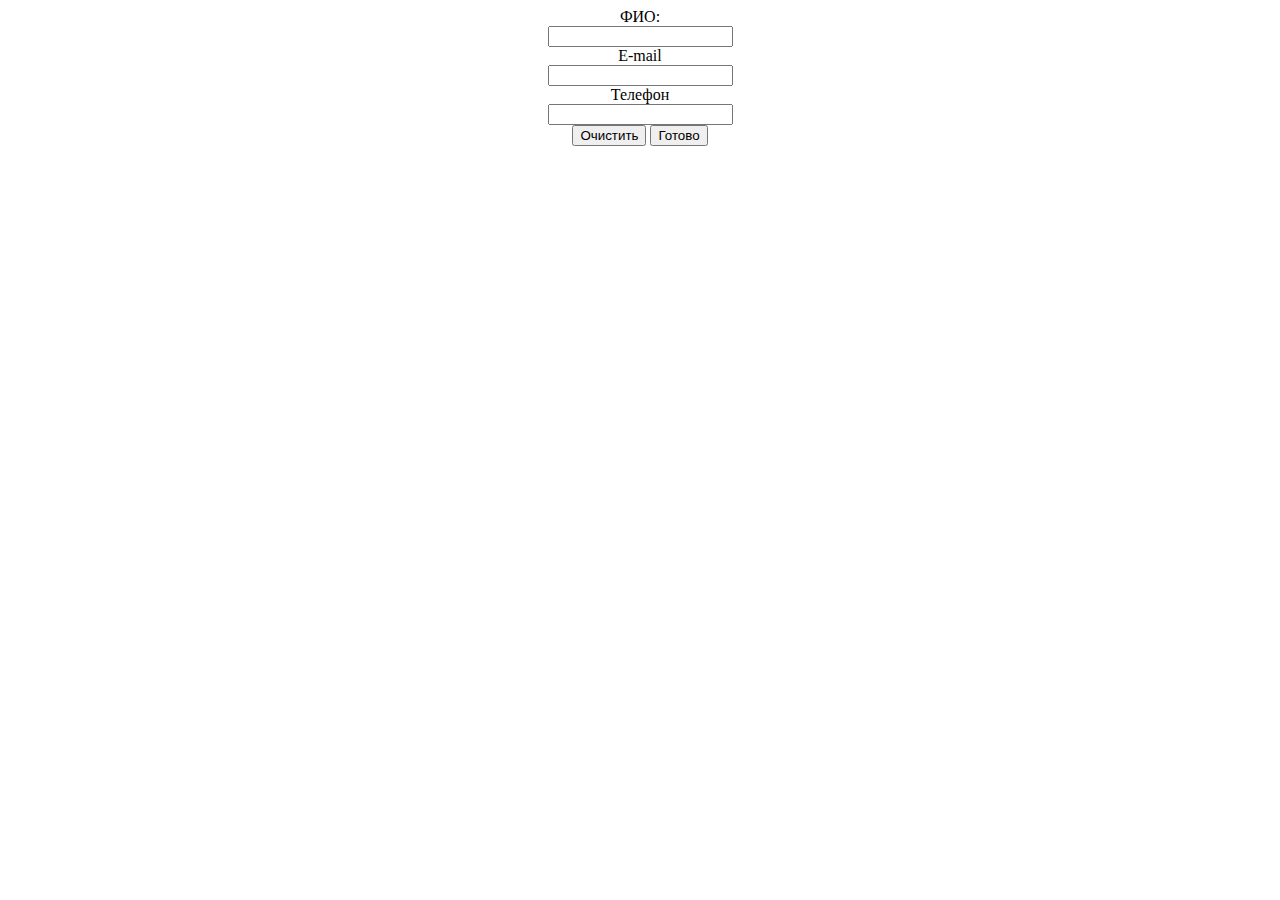
<file: task9.html>
<html>
<head>
<meta charset="utf-8">
<link rel="stylesheet" href="assets/css/task9.css">
</head>
<body>
<div align="center">
<form action="registr.php" method="POST">
ФИО:</br>
<input type="text" name="fio"></br>
E-mail</br>
<input type="text" name="email"></br>
Телефон</br>
<input type="text" name="tel"></br>
<input type="reset"  value="Очистить">  
<input type="submit"  value="Готово">  
</body>
</html>
</file>
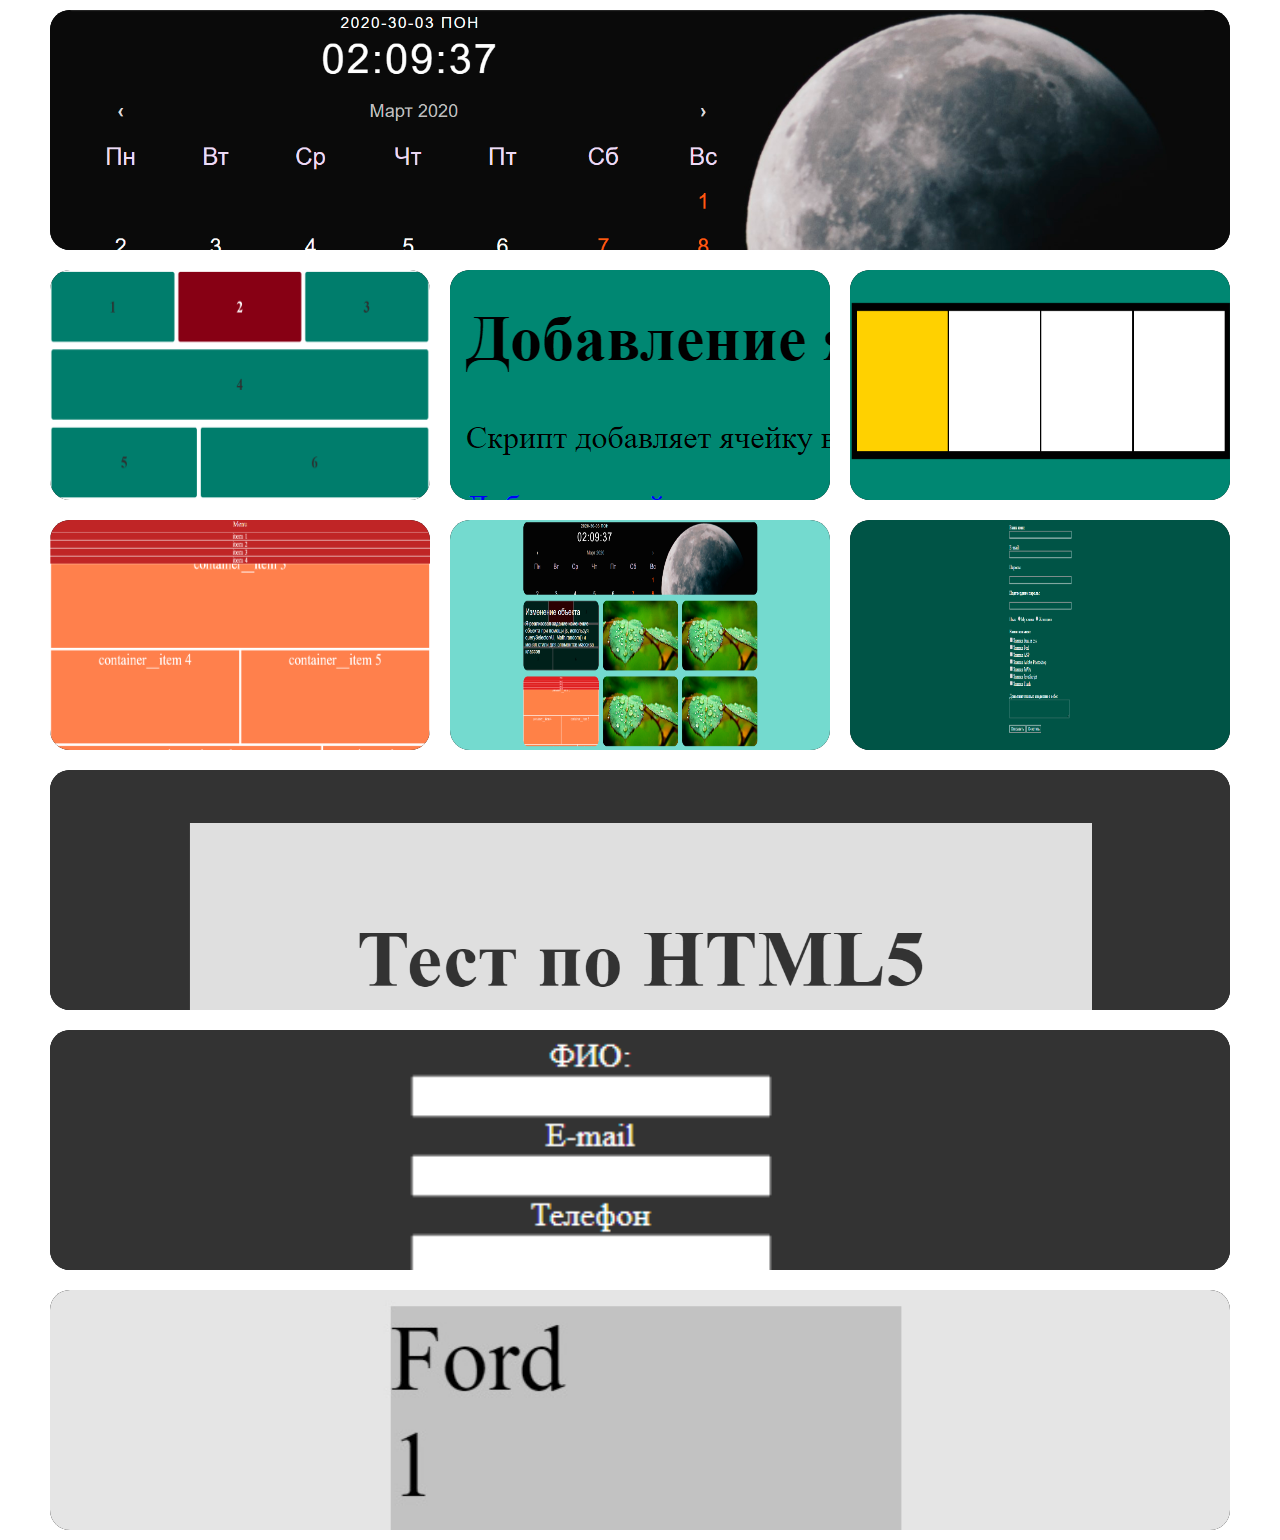
<file: tasks.html>
<!DOCTYPE html>
<html lang="en">
<head>
    <meta charset="utf-8">
    <meta http-equiv="X-UA-Compatible" content="IE=edge">
    <meta name="viewport" content="width=device-width, initial-scale=1">
    <title>Задания js</title>

	<link href="https://fonts.googleapis.com/css?family=Open+Sans" rel="stylesheet">
	<link href="https://fonts.googleapis.com/css?family=Quicksand" rel="stylesheet">
    <link rel="stylesheet" href="https://use.fontawesome.com/releases/v5.7.2/css/all.css" integrity="sha384-fnmOCqbTlWIlj8LyTjo7mOUStjsKC4pOpQbqyi7RrhN7udi9RwhKkMHpvLbHG9Sr" crossorigin="anonymous">
	<link rel="stylesheet" href="assets/css/task.css">
    <link rel="shortcut icon" href="assets/img/unnamed.jpg" type="image/x-icon">
</head>
<body>
    <div class="container">
        
        <div class="container__item1">
            <div class="item__img">
                <a href="task1.html" target="_blank">
                    <img style="align-self:flex-start;" src="assets/img/Calendar.png" alt="">
                    <div class="item__head">Задание календарь
                        <div class="item__description">Я реализовал задание календарь при помощи js, используя min-js, время из интернета и часовой пояс</div>
                    </div>
                </a>
            </div>
        </div>

        <div class="container__item">
            <div class="item__img">
                <a href="task2.html" target="_blank">
                    <img src="assets/img/task2.png" alt="">
                    <div class="item__head">Изменение объекта
                        <div class="item__description">Я реализовал задание изменение объекта при помощи js, используя querySelectorAll, Math.random() и менял стили для элементов массива классов</div>
                    </div>
                </a>
            </div>
        </div>
        <div class="container__item">
            <div class="item__img">
                <a href="task3.html" target="_blank">
                    <div class="item__head">Задание добавление ячейки
                        <div class="item__description">Я реализовал задание добавление ячейки при помощи js, используя innerHTML и appendChild</div>
                    </div>
                    <img style="width: auto;" src="assets/img/task3.png" alt="">
                </a>
            </div>
        </div>
        <div class="container__item">
            <div class="item__img">
                <a href="task4.html" target="_blank">
                    <div class="item__head">Задание outMouse
                        <div class="item__description">Я реализовал задание outMouse при помощи js, используя onmouseout</div>
                    </div>
                    <img src="assets/img/task4.png" alt="">
                </a>
            </div>
        </div>
        <div class="container__item">
            <div class="item__img">
                <a href="task5.html" target="_blank">
                    <div class="item__head">Задание создайте меню
                        <div class="item__description">Я реализовал задание создайте меню при помощи css, используя CheckBox</div>
                    </div>
                    <img src="assets/img/task5.png" alt="">
                </a>
            </div>
        </div>
        <div class="container__item">
            <div class="item__img">
                <a href="tasks.html" target="_blank">
                    <div class="item__head">Задание плавное появление
                        <div class="item__description">Я реализовал задание плавное появление при помощи css, 
                            используя hover, trasition и z-index.</div>
                    </div>
                    <img src="assets/img/task6.png" alt="">
                </a>
            </div>
        </div>
        <div class="container__item">
            <div class="item__img">
                <a href="task7.html" target="_blank">
                    <div class="item__head">Задание анкета
                        <div class="item__description">Я реализовал задание анкета при помощи js, используя min-js, время из интернета и часовой пояс</div>
                    </div>
                    <img src="assets/img/task7.png" alt="">
                </a>
            </div>
        </div>

        <div class="container__item1">
            <div class="item__img">
                <a href="task8.html" target="_blank">
                    <img style="align-self:flex-start;" src="assets/img/task8.png" alt="">
                    <div class="item__head">Задание Тест по HTML5
                        <div class="item__description">Я реализовал задание Тест по HTML5 при помощи php, используя form</div>
                    </div>
                </a>
            </div>
        </div>

        <div class="container__item1">
            <div class="item__img">
                <a href="task9.html" target="_blank">
                    <img style="align-self:flex-start;" src="assets/img/task9.png" alt="">
                    <div class="item__head">Задание Отправка формы
                        <div class="item__description">Я реализовал задание Отправка формы при помощи php и регулярок, используя form</div>
                    </div>
                </a>
            </div>
        </div>

        <div class="container__item1">
            <div class="item__img">
                <a href="task10.php" target="_blank">
                    <img style="align-self:flex-start;" src="assets/img/task10.jpg" alt="">
                    <div class="item__head">Задание Php работа с BD
                        <div class="item__description">Я реализовал задание Php работа с BD при помощи php и PhpMyAdmin, используя создание БД</div>
                    </div>
                </a>
            </div>
        </div>
    </div>

</body>
</html>
</file>
<file: assets/css/styles.css>
/*-------------
 	General
-------------*/

*{
	margin: 0;
	padding: 0;
	box-sizing: border-box;
}

html{
	font: normal 16px sans-serif;
	color: #555;
}

ul, nav{
	list-style: none;
}

a{
	text-decoration: none;
	color: inherit;
	cursor: pointer;

	opacity: 0.9;
}

a:hover{
	opacity: 1;
}

a.btn{
	color: #fff;
	border-radius: 4px;
	text-transform: uppercase;
	background-color: #2196F3;
	font-weight: 800;
	text-align: center;
}

hr{
	width: 150px;
	height: 2px;
	background-color: #2196F3;
	border: 0;
	margin-bottom: 80px;
}

section{
	display: flex;
	flex-direction: column;
	align-items: center;

	padding: 125px 100px;
}

@media (max-width: 1000px){

	section{
		padding: 100px 50px;
	}

}

@media (max-width: 600px){

	section{
		padding: 80px 30px;
	}

}

section h3.title{
	color: #414a4f;
	text-transform: capitalize; 
	font: bold 32px 'Open Sans', sans-serif;
	margin-bottom: 35px;
	text-align: center;
}

section p{
	max-width: 800px;
	text-align: center;
	margin-bottom: 35px;
	padding: 0 20px;
	line-height: 2;
}

ul.grid{
	width: 100%;
	display: flex;
	flex-wrap: wrap;
	justify-content: center;
}


/*-------------
 	Header
-------------*/

header {
	display: flex;
	justify-content: center;
	align-items: center;
	position: absolute;
	top: 0;
	left: 0;
	z-index: 10;
	width: 100%;
	color: #fff;
	padding: 35px 100px 0;
}



header h2{
	font-family: 'Quicksand', sans-serif;
}

header nav{
	display: flex;
}

header nav li{
	margin: 0 15px;
}

header nav li:first-child{
	margin-left: 0;	
}

header nav li:last-child{
	margin-right: 0;	
}



@media (max-width: 1000px){
	header{
		padding: 20px 50px;
	}
}


@media (max-width: 700px){
	header{
		flex-direction: column;		
	}

	header h2{
		margin-bottom: 15px;
	}
}

.header__1200px {	
	display: flex;
	/* flex-direction: column; */
	justify-content: space-between;
	align-items: center;
	z-index: 10;
	width: 1200px;
	/* max-width: 1200px; */
	color: #fff;
}

/*----------------
 	Hero Section
----------------*/

.hero{
	position: relative;
	justify-content: center;
	min-height: 100vh;
	color: #fff;
	text-align: center;
}

.hero .background-image{
	position: absolute;
	top: 0;
	left: 0;
	width: 100%;
	height: 100%;
	background-size: cover;
	background-color: #2196F3;
	z-index: -1;
}

.hero .background-image:after{
	content: '';
	position: absolute;
	top: 0;
	left: 0;
	width: 100%;
	height: 100%;
	background-color: #414a4f;
	opacity: 0.75;
}

.hero h1{
	font: bold 60px 'Open Sans', sans-serif;
	margin-bottom: 15px;
}

.hero h3{
	font: normal 28px 'Open Sans', sans-serif;
	margin-bottom: 40px;
}

.hero a.btn{
	padding: 20px 46px;
}

@media (max-width: 800px){

	.hero{
		min-height: 600px;
	}

	.hero h1{
		font-size: 48px;
	}

	.hero h3{
		font-size: 24px;
	}

	.hero a.btn{
		padding: 15px 40px;
	}

}



/*--------------------
 	Our Work Section
---------------------*/

.оur-work{
	background-color: #fff;
}

.our-work .grid li{
	padding: 20px;
	height: 300px;
	border-radius: 3px;

	background-clip: content-box;
	background-size: cover;
	background-position: center;
	background-color: #333;
}

.grid img {
	width: 100%;
	height: auto;
	position: absolute;
	left: 50%;
	top: 50%;
	transition: all .2s linear;
	transform: translate(-50%, -50%);
}

.our-work .grid li.small{
	position: relative;
	margin: 10px;
	flex-basis: 35%;
	width: 100%;
	background: linear-gradient(-45deg, #fff, #000);
	overflow: hidden;
	transition: all .2s linear;
}

.our-work .grid li.small:last-child img{
	width: auto;
	height: 100%;
}

.our-work .grid li.large{
	position: relative;
	margin: 10px;
	width: 100%;
	flex-basis: 55%;
	background: linear-gradient(-45deg, #fff, #000);
	overflow: hidden;
	transition: all .2s linear;
}

.img__info {
	position: absolute;
	left: 10px;
	top: 50px;
	text-align: left;
	transition: all .2s linear;
	opacity: 0;
	color: #fff;
}

.img__info hr {
	margin: 10px 30px;
}

.img__info p, h1 {
	padding: 0;
	margin: 0px 30px;
	text-align: left;
}

.imgPhoto:hover {
	transform: translate3d(-10px, -10px, 0) scale(1.05);
}

.imgPhoto:hover img {
	opacity: 0.2;
}

.imgPhoto:hover .img__info {
	opacity: 1;
}



@media (max-width: 1000px){

	.our-work .grid li.small,
	.our-work .grid li.large{
		flex-basis: 100%;
	}

}



/*----------------------
 	Features Section
----------------------*/

.features{
	background-color: #f7f7f7;
}

.features .grid li{
	padding: 0 30px;
	flex-basis: 33%;
	text-align: center;
}

.features .grid li i{
    font-size: 50px;
    color: #2196F3;
    margin-bottom: 25px;
}

.features .grid li h4{
	color: #555;
    font-size: 20px;
    margin-bottom: 25px;
}

.features .grid li p{
    margin: 0;
}

@media (max-width: 1000px){

	.features .grid li{
		flex-basis: 70%;
		margin-bottom: 65px;
	}

	.features .grid li:last-child{
		margin-bottom: 0;
	}

}


@media (max-width: 600px){

	.features .grid li{
		flex-basis: 100%;
	}

}



/*--------------------
 	Reviews Section
--------------------*/

.reviews{
	background-color: #fff;
}

.reviews .quote{
	text-align: center;
	width: 80%;
    font-size: 22px;
    font-weight: 300;
    line-height: 1.5;
    margin-bottom: 20px;
    padding: 0;
}

.reviews .author{
    font-size: 18px;
    margin-bottom: 50px;
}

.reviews .author:last-child{
    margin-bottom: 0;
}

@media (max-width: 1000px){

	.reviews .quote{
		font-size: 20px;
	}

	.reviews .author{
	    font-size: 16px;
	}

}



/*---------------------
 	Contact Section
---------------------*/

.contact{
	background-color: #fff;
}

.contact form{
	display: flex;
	align-items: center;
	justify-content: center;
	flex-wrap: wrap;

	max-width: 800px;
	width: 80%;
}

.contact form input{
	padding: 15px;
	flex: 1;
	margin-right: 30px;
	font-size: 18px;
	color: #555;
}

.contact form .btn{
	padding: 18px 42px;
}


@media (max-width: 800px){

	.contact form input{
		flex-basis: 100%;
		margin: 0 0 20px 0;
	}

}




/*-------------
 	Footer
-------------*/

footer{
	display: flex;
	flex-direction: column;
	align-items: center;
	text-align: center;
	color: #fff;
	background-color: #414a4f;
	padding: 60px 0;
}

footer ul{
	display: flex;
	margin-bottom: 25px;
	font-size: 32px;
}

footer ul li{
	margin: 0 8px;	
}

footer ul li:first-child{
	margin-left: 0;	
}

footer ul li:last-child{
	margin-right: 0;	
}

footer p{
	text-transform: uppercase;
	font-size: 14px;
	color: rgba(255,255,255,0.6);
	margin-bottom: 10px;
}

footer p a{
	color: #fff;
}

@media (max-width: 700px){

	footer{
		padding: 80px 15px;
	}

}


/* -- Demo ads -- */

@media (max-width: 1200px) {
	#bsaHolder{ display:none;}
}
/* 
.hhh {
	display: flex;
	flex-wrap: wrap;
	justify-content: space-between;
	width: 100vw;
	height: 1000px;
	background-color: aqua;
	border: 3px solid #000;
}

.hhh .ppp {
	width: 33%;
	background-color: rgb(16, 80, 80);
	border: 3px solid #000;
	color: #fff;
	font-size: 50px;
}

.hhh .ppp:last-child {
	height: 600px;
}

.hhh .ppp:first-child {
	height: 300px;
}

.hhh .ppp:nth-child(2) {
	height: 200px;
}

.ppp h1 {
	margin: 0;
}

#ppp {
	width: 33%;
	background-color: rgb(16, 80, 80);
	border: 3px solid #000;
	color: #fff;
	font-size: 50px;
}

#ppp h1 {
	margin: 0;
} */
</file>
<file: assets/css/task2.css>
* {
    padding: 0;
    margin: 0;
}

.container {
    display: flex;
    flex-wrap: wrap;
    justify-content: space-between;
    width: 100%;
    height: 100vh;
}

.item {
    display: flex;
    flex-grow: 1;
    margin: 10px;
    height: 30vh;
    min-height: 200px;
    flex-basis: 320px;
    align-items: center;
    justify-content: center;
    font-size: 4em;
    font-weight: bold;
    background-color: rgb(26, 124, 108);
    color: #333;
    border-radius: 20px;
    transition: all .2s linear;
}
</file>
<file: assets/css/task7.css>
.forma {
    position: absolute;
    top: 0;
    left: 50%;
    transform: translate(-50%, 0);
}
</file>
<file: assets/css/task8.css>
body {
    padding: 0;
    margin: 0;
    box-sizing: border-box;
    display: flex;
    justify-content: center;
    font-size: 25px;
    background-color: #333;
}

.container {
    width: 70%;
    align-self: center;
    background-color: #dfdfdf;
    margin: 200px 0;
    padding: 60px;
    border-radius: 5px;
}



form div {
    display: flex;
    flex-wrap: wrap;
    margin-bottom: 70px;
}

div p {
    width: 100%;
    font-size: 40px;
}

form .button {
    display: flex;
    width: 100%;
    justify-content: center;
}

form button {
    width: 50%;
    height: 70px;
    font-size: 40px;
    background-color: rgb(255, 255, 255);
    color: #333;
    border-radius: 5px;
    transition: all .2s linear;
}

form button:hover {
    background-color: #aaaaaa;
}

h1 {
    font-size: 128px;
    color: #333;
    text-align: center;
}

label {
    width: 100%;
}
</file>
<file: assets/css/task9.css>
/* body {
    background-color: #333;
    color: white;
} */
</file>
<file: assets/css/task.css>
* {
    padding: 0;
    margin: 0;
    box-sizing: border-box;
}

body {
    font-family: 'ModBolda_Alterna', sans-serif;
}

.container {
    display: flex;
    margin: 0 auto;
    max-width: 1200px;
    flex-wrap: wrap;
    justify-content: space-around;
}

.container__item1 {
    position: relative;
    align-items: center;
    margin: 10px;
    flex-basis: 100%;
    min-width: 360px;
    height: 240px;
}

.container__item {
    position: relative;
    align-items: center;
    margin: 10px;
    flex-grow: 1;
    min-width: 360px;
    height: 230px;
}

.item__head {
    position: absolute;
    padding: 10px;
    box-sizing: border-box;
    top: 10px;
    width: 100%;
    color: #fff;
    font-size: 30px;
    text-align: left;
    opacity: 0;
    z-index: 0;
    transition: all .2s linear;
}

.item__description {
    padding-top: 10px;
    width: 100%;
    font-size: 20px;
}

.item__img {
    display: flex;
    position: absolute;
    top: 0;
    left: 0;
    width: 100%;
    height: 100%;
    background-color: rgb(0, 0, 0);
    border-radius: 20px;
    overflow: auto;
    overflow: hidden;
}

.container__item1 a, .container__item a {
    position: absolute;
    width: 100%;
    height: 100%;
}

.item__img img {
    width: 100%;
    height: auto;
    margin: 0 auto;
    align-self:center;
    min-width: 100%; 
    min-height: 100%;
    transition: all .2s linear;
    z-index: -1;
}

a:hover .item__head {
    opacity: 1;
}

a:hover img {
    opacity: 0.3;
}
</file>
